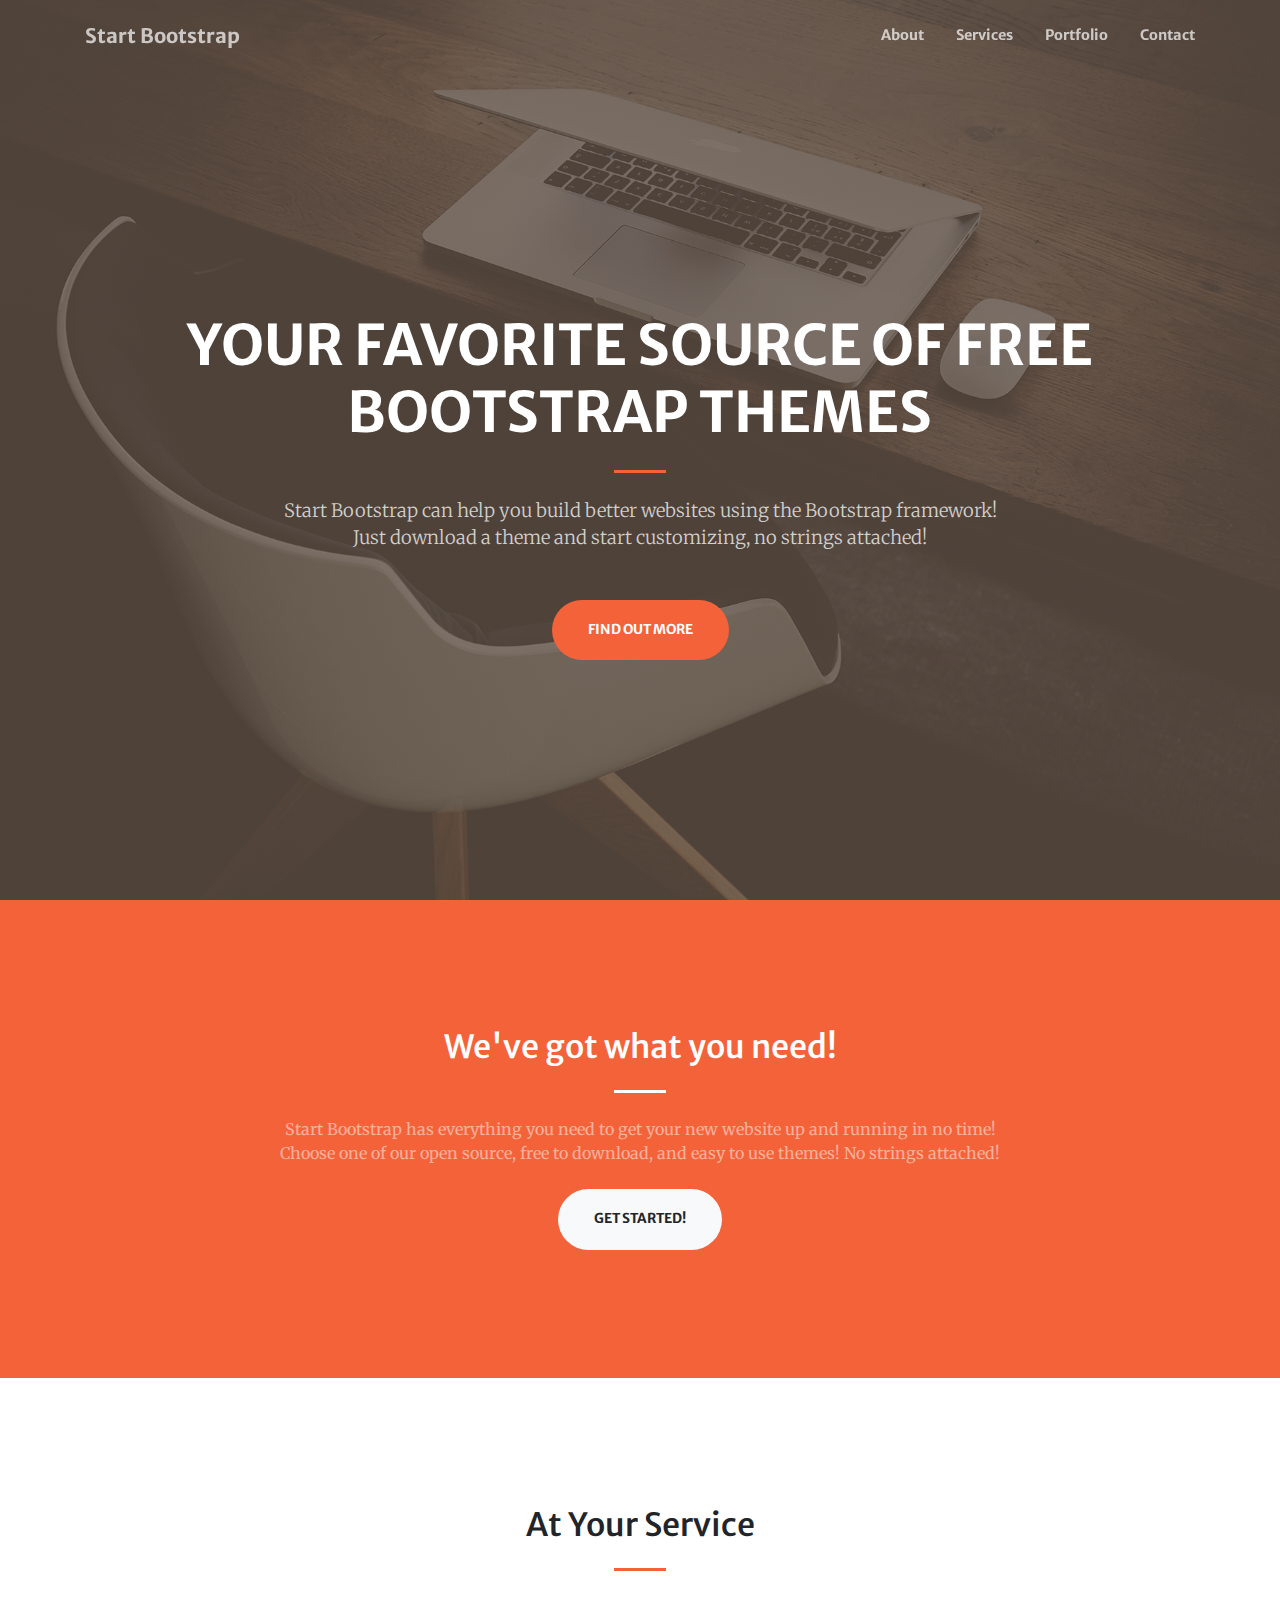
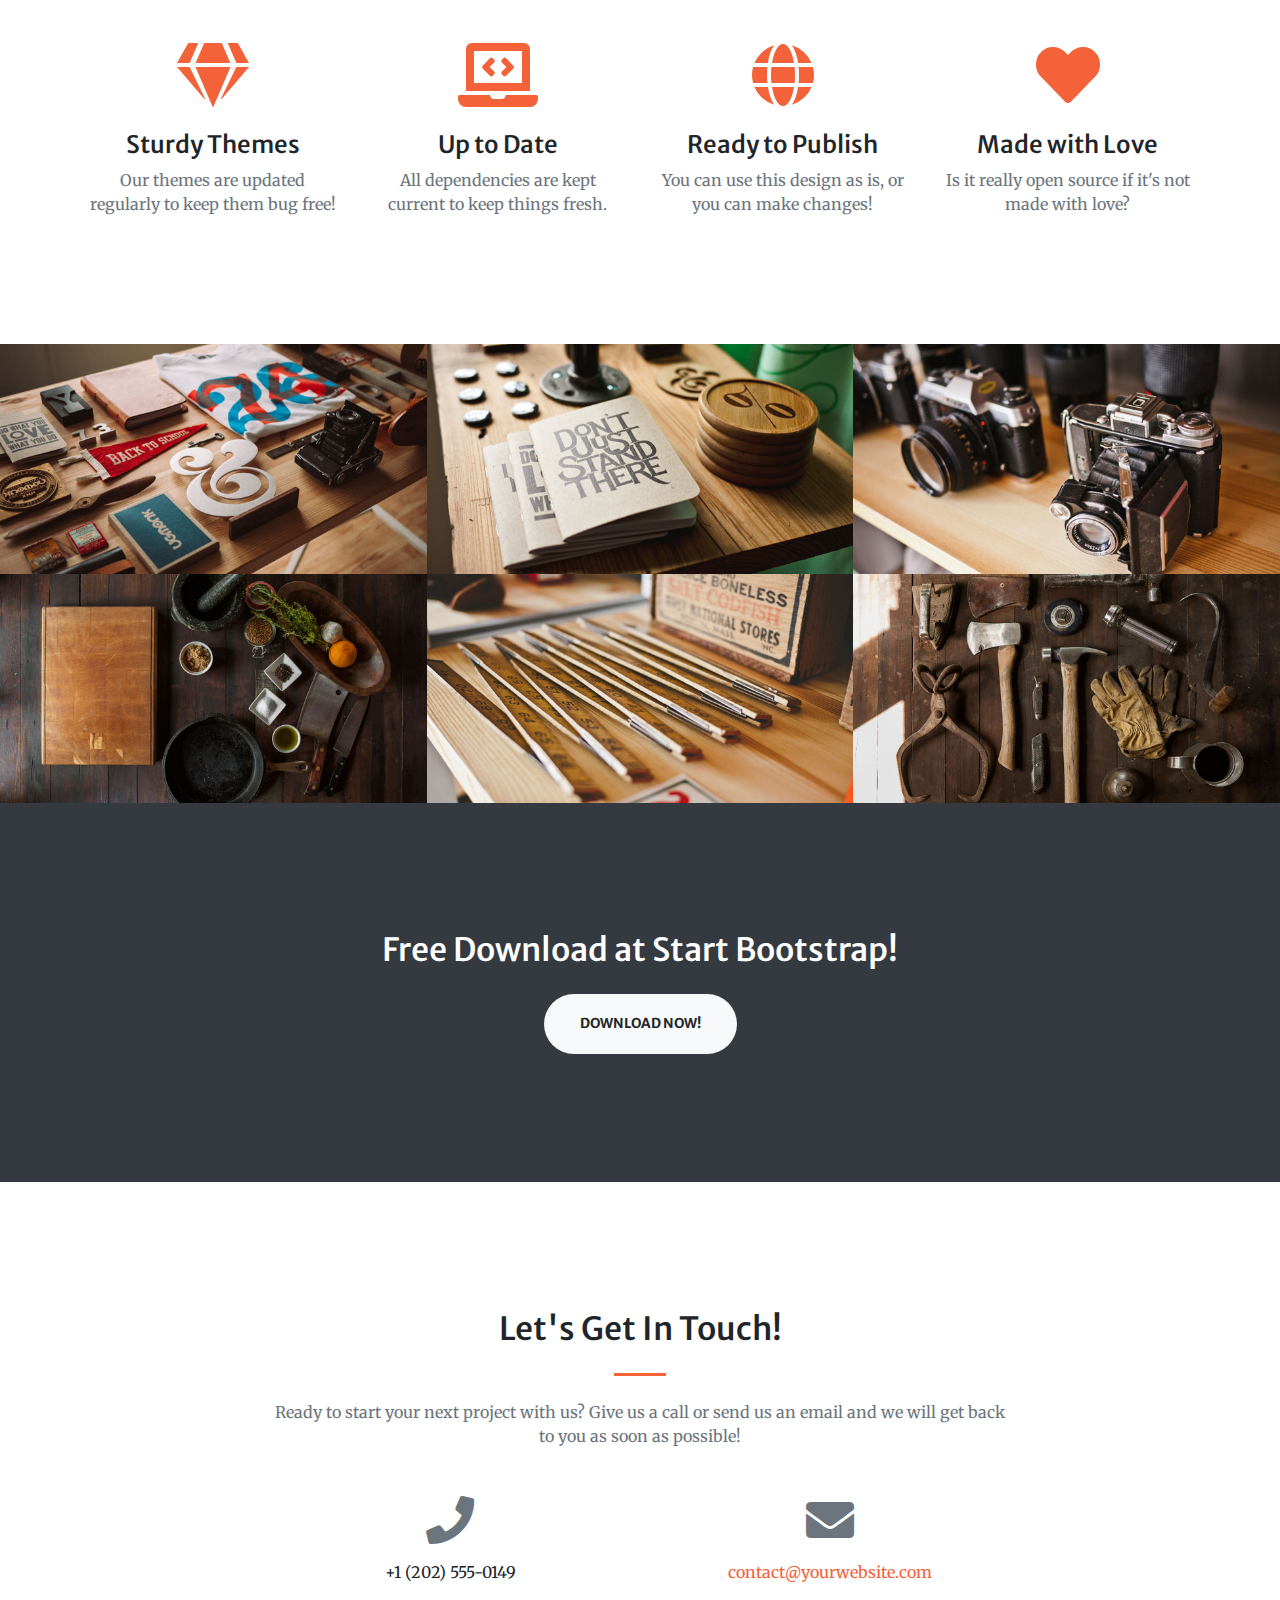
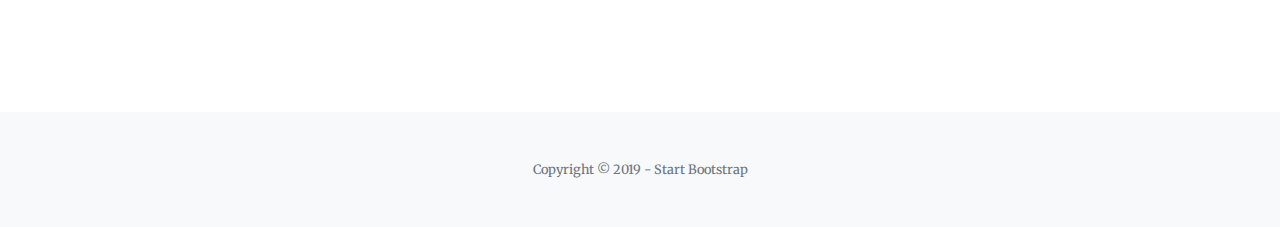
<file: index.html>
<!DOCTYPE html>
<html lang="en">

<head>

  <meta charset="utf-8">
  <meta name="viewport" content="width=device-width, initial-scale=1, shrink-to-fit=no">
  <meta name="description" content="">
  <meta name="author" content="">

  <title>Creative - Start Bootstrap Theme</title>

  <!-- Font Awesome Icons -->
  <link href="vendor/fontawesome-free/css/all.min.css" rel="stylesheet" type="text/css">

  <!-- Google Fonts -->
  <link href="https://fonts.googleapis.com/css?family=Merriweather+Sans:400,700" rel="stylesheet">
  <link href='https://fonts.googleapis.com/css?family=Merriweather:400,300,300italic,400italic,700,700italic' rel='stylesheet' type='text/css'>

  <!-- Plugin CSS -->
  <link href="vendor/magnific-popup/magnific-popup.css" rel="stylesheet">

  <!-- Theme CSS - Includes Bootstrap -->
  <link href="css/creative.min.css" rel="stylesheet">

</head>

<body id="page-top">

  <!-- Navigation -->
  <nav class="navbar navbar-expand-lg navbar-light fixed-top py-3" id="mainNav">
    <div class="container">
      <a class="navbar-brand js-scroll-trigger" href="#page-top">Start Bootstrap</a>
      <button class="navbar-toggler navbar-toggler-right" type="button" data-toggle="collapse" data-target="#navbarResponsive" aria-controls="navbarResponsive" aria-expanded="false" aria-label="Toggle navigation">
        <span class="navbar-toggler-icon"></span>
      </button>
      <div class="collapse navbar-collapse" id="navbarResponsive">
        <ul class="navbar-nav ml-auto my-2 my-lg-0">
          <li class="nav-item">
            <a class="nav-link js-scroll-trigger" href="#about">About</a>
          </li>
          <li class="nav-item">
            <a class="nav-link js-scroll-trigger" href="#services">Services</a>
          </li>
          <li class="nav-item">
            <a class="nav-link js-scroll-trigger" href="#portfolio">Portfolio</a>
          </li>
          <li class="nav-item">
            <a class="nav-link js-scroll-trigger" href="#contact">Contact</a>
          </li>
        </ul>
      </div>
    </div>
  </nav>

  <!-- Masthead -->
  <header class="masthead">
    <div class="container h-100">
      <div class="row h-100 align-items-center justify-content-center text-center">
        <div class="col-lg-10 align-self-end">
          <h1 class="text-uppercase text-white font-weight-bold">Your Favorite Source of Free Bootstrap Themes</h1>
          <hr class="divider my-4">
        </div>
        <div class="col-lg-8 align-self-baseline">
          <p class="text-white-75 font-weight-light mb-5">Start Bootstrap can help you build better websites using the Bootstrap framework! Just download a theme and start customizing, no strings attached!</p>
          <a class="btn btn-primary btn-xl js-scroll-trigger" href="#about">Find Out More</a>
        </div>
      </div>
    </div>
  </header>

  <!-- About Section -->
  <section class="page-section bg-primary" id="about">
    <div class="container">
      <div class="row justify-content-center">
        <div class="col-lg-8 text-center">
          <h2 class="text-white mt-0">We've got what you need!</h2>
          <hr class="divider light my-4">
          <p class="text-white-50 mb-4">Start Bootstrap has everything you need to get your new website up and running in no time! Choose one of our open source, free to download, and easy to use themes! No strings attached!</p>
          <a class="btn btn-light btn-xl js-scroll-trigger" href="#services">Get Started!</a>
        </div>
      </div>
    </div>
  </section>

  <!-- Services Section -->
  <section class="page-section" id="services">
    <div class="container">
      <h2 class="text-center mt-0">At Your Service</h2>
      <hr class="divider my-4">
      <div class="row">
        <div class="col-lg-3 col-md-6 text-center">
          <div class="mt-5">
            <i class="fas fa-4x fa-gem text-primary mb-4"></i>
            <h3 class="h4 mb-2">Sturdy Themes</h3>
            <p class="text-muted mb-0">Our themes are updated regularly to keep them bug free!</p>
          </div>
        </div>
        <div class="col-lg-3 col-md-6 text-center">
          <div class="mt-5">
            <i class="fas fa-4x fa-laptop-code text-primary mb-4"></i>
            <h3 class="h4 mb-2">Up to Date</h3>
            <p class="text-muted mb-0">All dependencies are kept current to keep things fresh.</p>
          </div>
        </div>
        <div class="col-lg-3 col-md-6 text-center">
          <div class="mt-5">
            <i class="fas fa-4x fa-globe text-primary mb-4"></i>
            <h3 class="h4 mb-2">Ready to Publish</h3>
            <p class="text-muted mb-0">You can use this design as is, or you can make changes!</p>
          </div>
        </div>
        <div class="col-lg-3 col-md-6 text-center">
          <div class="mt-5">
            <i class="fas fa-4x fa-heart text-primary mb-4"></i>
            <h3 class="h4 mb-2">Made with Love</h3>
            <p class="text-muted mb-0">Is it really open source if it's not made with love?</p>
          </div>
        </div>
      </div>
    </div>
  </section>

  <!-- Portfolio Section -->
  <section id="portfolio">
    <div class="container-fluid p-0">
      <div class="row no-gutters">
        <div class="col-lg-4 col-sm-6">
          <a class="portfolio-box" href="img/portfolio/fullsize/1.jpg">
            <img class="img-fluid" src="img/portfolio/thumbnails/1.jpg" alt="">
            <div class="portfolio-box-caption">
              <div class="project-category text-white-50">
                Category
              </div>
              <div class="project-name">
                Project Name
              </div>
            </div>
          </a>
        </div>
        <div class="col-lg-4 col-sm-6">
          <a class="portfolio-box" href="img/portfolio/fullsize/2.jpg">
            <img class="img-fluid" src="img/portfolio/thumbnails/2.jpg" alt="">
            <div class="portfolio-box-caption">
              <div class="project-category text-white-50">
                Category
              </div>
              <div class="project-name">
                Project Name
              </div>
            </div>
          </a>
        </div>
        <div class="col-lg-4 col-sm-6">
          <a class="portfolio-box" href="img/portfolio/fullsize/3.jpg">
            <img class="img-fluid" src="img/portfolio/thumbnails/3.jpg" alt="">
            <div class="portfolio-box-caption">
              <div class="project-category text-white-50">
                Category
              </div>
              <div class="project-name">
                Project Name
              </div>
            </div>
          </a>
        </div>
        <div class="col-lg-4 col-sm-6">
          <a class="portfolio-box" href="img/portfolio/fullsize/4.jpg">
            <img class="img-fluid" src="img/portfolio/thumbnails/4.jpg" alt="">
            <div class="portfolio-box-caption">
              <div class="project-category text-white-50">
                Category
              </div>
              <div class="project-name">
                Project Name
              </div>
            </div>
          </a>
        </div>
        <div class="col-lg-4 col-sm-6">
          <a class="portfolio-box" href="img/portfolio/fullsize/5.jpg">
            <img class="img-fluid" src="img/portfolio/thumbnails/5.jpg" alt="">
            <div class="portfolio-box-caption">
              <div class="project-category text-white-50">
                Category
              </div>
              <div class="project-name">
                Project Name
              </div>
            </div>
          </a>
        </div>
        <div class="col-lg-4 col-sm-6">
          <a class="portfolio-box" href="img/portfolio/fullsize/6.jpg">
            <img class="img-fluid" src="img/portfolio/thumbnails/6.jpg" alt="">
            <div class="portfolio-box-caption p-3">
              <div class="project-category text-white-50">
                Category
              </div>
              <div class="project-name">
                Project Name
              </div>
            </div>
          </a>
        </div>
      </div>
    </div>
  </section>

  <!-- Call to Action Section -->
  <section class="page-section bg-dark text-white">
    <div class="container text-center">
      <h2 class="mb-4">Free Download at Start Bootstrap!</h2>
      <a class="btn btn-light btn-xl" href="https://startbootstrap.com/themes/creative/">Download Now!</a>
    </div>
  </section>

  <!-- Contact Section -->
  <section class="page-section" id="contact">
    <div class="container">
      <div class="row justify-content-center">
        <div class="col-lg-8 text-center">
          <h2 class="mt-0">Let's Get In Touch!</h2>
          <hr class="divider my-4">
          <p class="text-muted mb-5">Ready to start your next project with us? Give us a call or send us an email and we will get back to you as soon as possible!</p>
        </div>
      </div>
      <div class="row">
        <div class="col-lg-4 ml-auto text-center">
          <i class="fas fa-phone fa-3x mb-3 text-muted"></i>
          <div>+1 (202) 555-0149</div>
        </div>
        <div class="col-lg-4 mr-auto text-center">
          <i class="fas fa-envelope fa-3x mb-3 text-muted"></i>
          <!-- Make sure to change the email address in anchor text AND the link below! -->
          <a class="d-block" href="mailto:contact@yourwebsite.com">contact@yourwebsite.com</a>
        </div>
      </div>
    </div>
  </section>

  <!-- Footer -->
  <footer class="bg-light py-5">
    <div class="container">
      <div class="small text-center text-muted">Copyright &copy; 2019 - Start Bootstrap</div>
    </div>
  </footer>

  <!-- Bootstrap core JavaScript -->
  <script src="vendor/jquery/jquery.min.js"></script>
  <script src="vendor/bootstrap/js/bootstrap.bundle.min.js"></script>

  <!-- Plugin JavaScript -->
  <script src="vendor/jquery-easing/jquery.easing.min.js"></script>
  <script src="vendor/magnific-popup/jquery.magnific-popup.min.js"></script>

  <!-- Custom scripts for this template -->
  <script src="js/creative.min.js"></script>

  <!-- JS personalizado -->
  <script src="js/index.js"></script>

</body>

<script>
  if( 'serviceWorker' in navigator ){
    window.addEventListener('load', () => {
      navigator.serviceWorker.register('service-worker.js');
  });
  }
</script>

</html>
</file>
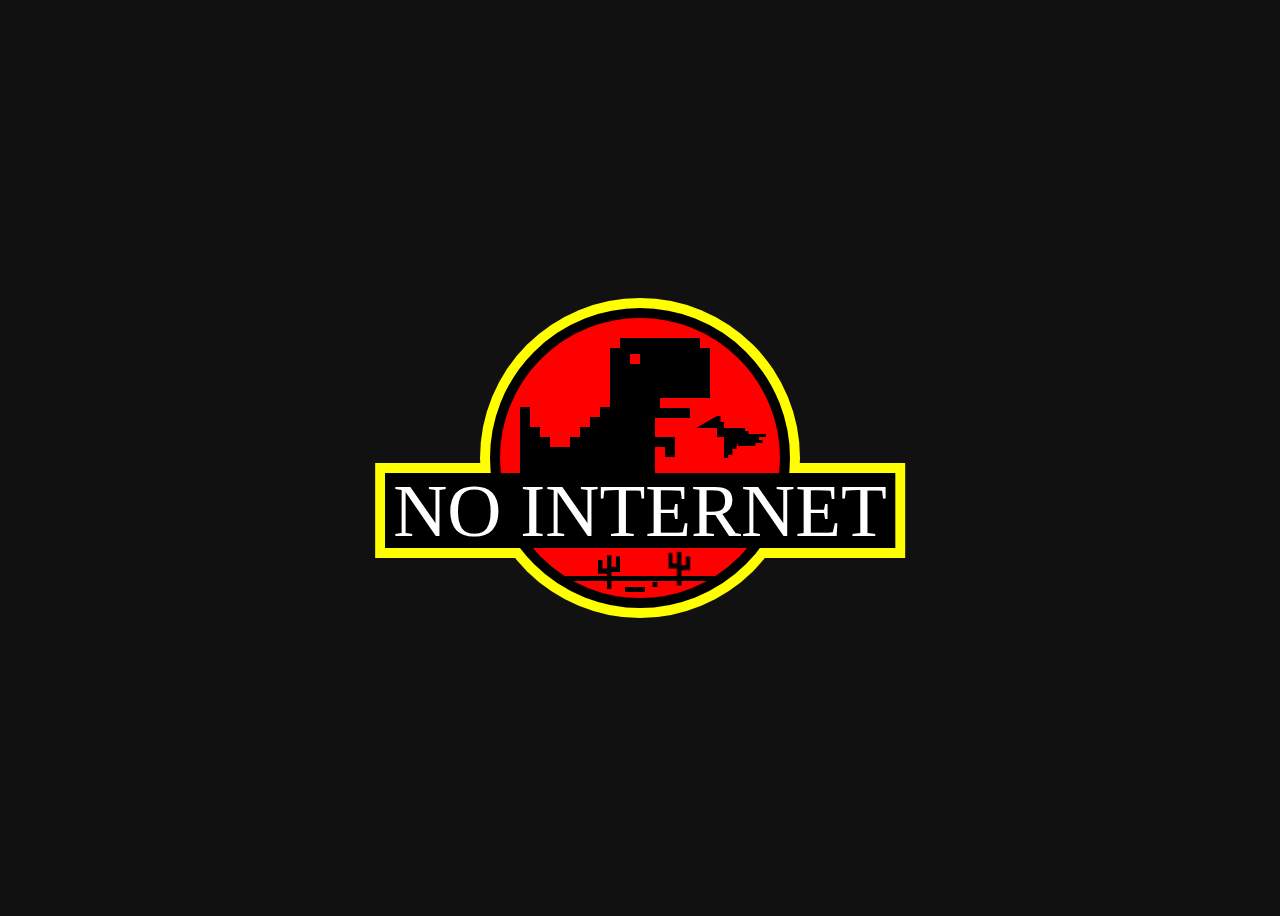
<file: internet.html>
<!DOCTYPE html>
<html>
	<head>
		<title>Sin conexión</title>
		<link href="css/estilos.css" rel="stylesheet" type="text/css">
	</head>

	<body>
		
		<div class="badge">
		  <div class="badge__text badge__text--empty">No Internet</div>
		  <div class="badge__circle">
		    <div class="dino">
		      <div class="dino__head"></div>
		      <div class="dino__body"></div>
		    </div>
		    <div class="flyer">
		      <div class="flyer__body"></div>
		      <div class="flyer__wing"></div>
		    </div>
		    <div class="landscape">
		      <div class="cactus"></div>
		      <div class="cactus"></div>
		    </div>
		  </div>
		  <div class="badge__text">No Internet</div>
		</div>

	</body>

</html>
</file>
<file: css/estilos.css>
/*@import url("https://fonts.googleapis.com/css?family=Passion+One");*/
* {
  box-sizing: border-box;
}
body {
  --unit: 5;
  align-items: center;
  background-color: #111;
  display: flex;
  font-family: 'Passion One', cursive;
  justify-content: center;
  min-height: 100vh;
}
@media (min-width: 768px) {
  body {
    --unit: 10;
  }
}
.badge {
  --size: 150;
  height: calc(var(--size) * 1px);
  position: relative;
  width: calc(var(--size) * 1px);
}
@media (min-width: 768px) {
  .badge {
    --size: 300;
  }
}
.badge__circle {
  background: #f00;
  border: 10px solid #000;
  border-radius: 100%;
  box-shadow: 0 0 0 10px #ff0;
  height: 100%;
  left: 50%;
  overflow: hidden;
  position: absolute;
  top: 50%;
  -webkit-transform: translate(-50%, -50%);
          transform: translate(-50%, -50%);
  width: 100%;
  z-index: 2;
}
.badge__text {
  --font-size: calc(var(--size) * 0.25px);
  background: #000;
  color: #fff;
  font-size: var(--font-size);
  left: 50%;
  letter-spacing: calc(var(--font-size) * 0.25px);
  line-height: var(--font-size);
  padding: 0 0.5rem;
  position: absolute;
  text-transform: uppercase;
  top: 55%;
  -webkit-transform: translate(-50%, 0);
          transform: translate(-50%, 0);
  white-space: nowrap;
  z-index: 3;
}
.badge__text--empty {
  box-shadow: 0 0 0 10px #ff0;
  color: transparent;
  z-index: 1;
}
.dino {
  height: 75%;
  position: relative;
  width: 75%;
  z-index: 2;
}
.dino__head {
  -webkit-clip-path: polygon(0 calc(var(--unit) * 1px), calc(var(--unit) * 1px) calc(var(--unit) * 1px), calc(var(--unit) * 1px) 0, calc(var(--unit) * 9px) 0, calc(var(--unit) * 9px) calc(var(--unit) * 1px), calc(var(--unit) * 10px) calc(var(--unit) * 1px), calc(var(--unit) * 10px) calc(var(--unit) * 6px), calc(var(--unit) * 5px) calc(var(--unit) * 6px), calc(var(--unit) * 5px) calc(var(--unit) * 7px), calc(var(--unit) * 8px) calc(var(--unit) * 7px), calc(var(--unit) * 8px) calc(var(--unit) * 8px), 0 calc(var(--unit) * 8px));
  -webkit-animation: roar 4s infinite linear;
          animation: roar 4s infinite linear;
  background: #000;
  clip-path: polygon(0 calc(var(--unit) * 1px), calc(var(--unit) * 1px) calc(var(--unit) * 1px), calc(var(--unit) * 1px) 0, calc(var(--unit) * 9px) 0, calc(var(--unit) * 9px) calc(var(--unit) * 1px), calc(var(--unit) * 10px) calc(var(--unit) * 1px), calc(var(--unit) * 10px) calc(var(--unit) * 6px), calc(var(--unit) * 5px) calc(var(--unit) * 6px), calc(var(--unit) * 5px) calc(var(--unit) * 7px), calc(var(--unit) * 8px) calc(var(--unit) * 7px), calc(var(--unit) * 8px) calc(var(--unit) * 8px), 0 calc(var(--unit) * 8px));
  height: calc(var(--unit) * 8px);
  position: absolute;
  right: 0;
  top: calc(var(--unit) * 2px);
  -webkit-transform-origin: 30% 100%;
          transform-origin: 30% 100%;
  width: calc(var(--unit) * 10px);
}
.dino__head:after {
  background: #f00;
  content: '';
  height: calc(var(--unit) * 1px);
  left: 20%;
  position: absolute;
  top: 20%;
  width: calc(var(--unit) * 1px);
}
.dino__body {
  -webkit-clip-path: polygon(0 0, calc(var(--unit) * 1px) 0, calc(var(--unit) * 1px) calc(var(--unit) * 2px), calc(var(--unit) * 2px) calc(var(--unit) * 2px), calc(var(--unit) * 2px) calc(var(--unit) * 3px), calc(var(--unit) * 3px) calc(var(--unit) * 3px), calc(var(--unit) * 3px) calc(var(--unit) * 4px), calc(var(--unit) * 4px) calc(var(--unit) * 4px), calc(var(--unit) * 5px) calc(var(--unit) * 4px), calc(var(--unit) * 5px) calc(var(--unit) * 3px), calc(var(--unit) * 6px) calc(var(--unit) * 3px), calc(var(--unit) * 6px) calc(var(--unit) * 2px), calc(var(--unit) * 7px) calc(var(--unit) * 2px), calc(var(--unit) * 7px) calc(var(--unit) * 1px), calc(var(--unit) * 8px) calc(var(--unit) * 1px), calc(var(--unit) * 8px) calc(var(--unit) * 2px), calc(var(--unit) * 8px) 0, calc(var(--unit) * 13.5px) 0, calc(var(--unit) * 13.5px) calc(var(--unit) * 3px), calc(var(--unit) * 15.5px) calc(var(--unit) * 3px), calc(var(--unit) * 15.5px) calc(var(--unit) * 5px), calc(var(--unit) * 14.5px) calc(var(--unit) * 5px), calc(var(--unit) * 14.5px) calc(var(--unit) * 4px), calc(var(--unit) * 13.5px) calc(var(--unit) * 4px), calc(var(--unit) * 13.5px) calc(var(--unit) * 8px), 0 calc(var(--unit) * 8px));
  clip-path: polygon(0 0, calc(var(--unit) * 1px) 0, calc(var(--unit) * 1px) calc(var(--unit) * 2px), calc(var(--unit) * 2px) calc(var(--unit) * 2px), calc(var(--unit) * 2px) calc(var(--unit) * 3px), calc(var(--unit) * 3px) calc(var(--unit) * 3px), calc(var(--unit) * 3px) calc(var(--unit) * 4px), calc(var(--unit) * 4px) calc(var(--unit) * 4px), calc(var(--unit) * 5px) calc(var(--unit) * 4px), calc(var(--unit) * 5px) calc(var(--unit) * 3px), calc(var(--unit) * 6px) calc(var(--unit) * 3px), calc(var(--unit) * 6px) calc(var(--unit) * 2px), calc(var(--unit) * 7px) calc(var(--unit) * 2px), calc(var(--unit) * 7px) calc(var(--unit) * 1px), calc(var(--unit) * 8px) calc(var(--unit) * 1px), calc(var(--unit) * 8px) calc(var(--unit) * 2px), calc(var(--unit) * 8px) 0, calc(var(--unit) * 13.5px) 0, calc(var(--unit) * 13.5px) calc(var(--unit) * 3px), calc(var(--unit) * 15.5px) calc(var(--unit) * 3px), calc(var(--unit) * 15.5px) calc(var(--unit) * 5px), calc(var(--unit) * 14.5px) calc(var(--unit) * 5px), calc(var(--unit) * 14.5px) calc(var(--unit) * 4px), calc(var(--unit) * 13.5px) calc(var(--unit) * 4px), calc(var(--unit) * 13.5px) calc(var(--unit) * 8px), 0 calc(var(--unit) * 8px));
  background: #000;
  height: calc(var(--unit) * 8px);
  position: absolute;
  right: calc(var(--unit) * 3px);
  top: calc((((var(--unit) * 2) + (var(--unit) * 7)) * 1px) - 1px);
  width: calc(var(--unit) * 16px);
}
.flyer {
  -webkit-animation: fly 10s infinite linear;
          animation: fly 10s infinite linear;
  height: calc(var(--unit) * 3px);
  position: absolute;
  right: 5%;
  top: 35%;
  width: calc(var(--unit) * 7px);
}
.flyer__body {
  -webkit-clip-path: polygon(0 40%, 30% 0, 35% 0, 35% 20%, 40% 20%, 40% 40%, 70% 40%, 70% 50%, 75% 50%, 75% 60%, 100% 60%, 100% 70%, 90% 70%, 90% 80%, 95% 80%, 95% 90%, 85% 90%, 85% 100%, 60% 100%, 60% 90%, 55% 90%, 55% 90%, 50% 90%, 50% 80%, 45% 80%, 45% 80%, 40% 80%, 40% 70%, 35% 70%, 30% 70%, 30% 40%);
  background: #000;
  clip-path: polygon(0 40%, 30% 0, 35% 0, 35% 20%, 40% 20%, 40% 40%, 70% 40%, 70% 50%, 75% 50%, 75% 60%, 100% 60%, 100% 70%, 90% 70%, 90% 80%, 95% 80%, 95% 90%, 85% 90%, 85% 100%, 60% 100%, 60% 90%, 55% 90%, 55% 90%, 50% 90%, 50% 80%, 45% 80%, 45% 80%, 40% 80%, 40% 70%, 35% 70%, 30% 70%, 30% 40%);
  height: 100%;
  width: 100%;
}
.flyer__wing {
  -webkit-clip-path: polygon(0 0, 0 100%, 20% 100%, 20% 90%, 40% 90%, 40% 80%, 40% 70%, 60% 70%, 60% 60%, 100% 0);
  -webkit-animation: flap 2s infinite linear;
          animation: flap 2s infinite linear;
  background: #000;
  clip-path: polygon(0 0, 0 100%, 20% 100%, 20% 90%, 40% 90%, 40% 80%, 40% 70%, 60% 70%, 60% 60%, 100% 0);
  height: 100%;
  left: 40%;
  position: absolute;
  top: 40%;
  -webkit-transform-origin: top;
          transform-origin: top;
  width: 30%;
}
.landscape {
  border-top: calc((var(--unit) / 2) * 1px) solid #000;
  height: 10%;
  position: absolute;
  top: 92%;
  width: 100%;
  z-index: 4;
}
.landscape:after,
.landscape:before {
  content: '';
  background: #000;
  position: absolute;
}
.landscape:after {
  height: calc(var(--unit) * 0.5px);
  left: 50%;
  top: 50%;
  -webkit-transform: translate(-75%, -100%);
          transform: translate(-75%, -100%);
  width: calc(var(--unit) * 2px);
}
.landscape:before {
  height: calc(var(--unit) * 0.5px);
  left: 50%;
  top: 50%;
  -webkit-transform: translate(250%, -200%);
          transform: translate(250%, -200%);
  width: calc(var(--unit) * 0.5px);
}
.cactus {
  -webkit-clip-path: polygon(0 15%, 20% 15%, 20% 40%, 40% 40%, 40% 0, 60% 0, 60% 35%, 80% 35%, 80% 5%, 100% 5%, 100% 50%, 60% 50%, 60% 100%, 40% 100%, 40% 55%, 0 55%);
  background: #000;
  clip-path: polygon(0 15%, 20% 15%, 20% 40%, 40% 40%, 40% 0, 60% 0, 60% 35%, 80% 35%, 80% 5%, 100% 5%, 100% 50%, 60% 50%, 60% 100%, 40% 100%, 40% 55%, 0 55%);
  height: 150%;
  position: absolute;
  width: 8%;
}
.cactus:nth-of-type(1) {
  left: 35%;
  -webkit-transform: translate(0, -75%);
          transform: translate(0, -75%);
}
.cactus:nth-of-type(2) {
  left: 60%;
  -webkit-transform: translate(0, -85%) rotateY(180deg);
          transform: translate(0, -85%) rotateY(180deg);
}
@-webkit-keyframes roar {
  0%, 15%, 85%, 100% {
    -webkit-transform: rotate(0deg);
            transform: rotate(0deg);
  }
  35%, 65% {
    -webkit-transform: rotate(-25deg);
            transform: rotate(-25deg);
  }
}
@keyframes roar {
  0%, 15%, 85%, 100% {
    -webkit-transform: rotate(0deg);
            transform: rotate(0deg);
  }
  35%, 65% {
    -webkit-transform: rotate(-25deg);
            transform: rotate(-25deg);
  }
}
@-webkit-keyframes flap {
  50% {
    -webkit-transform: rotateX(180deg);
            transform: rotateX(180deg);
  }
}
@keyframes flap {
  50% {
    -webkit-transform: rotateX(180deg);
            transform: rotateX(180deg);
  }
}
@-webkit-keyframes fly {
  0% {
    -webkit-transform: translate(200%);
            transform: translate(200%);
  }
  80%, 100% {
    -webkit-transform: translate(-400%);
            transform: translate(-400%);
  }
}
@keyframes fly {
  0% {
    -webkit-transform: translate(200%);
            transform: translate(200%);
  }
  80%, 100% {
    -webkit-transform: translate(-400%);
            transform: translate(-400%);
  }
}
</file>
